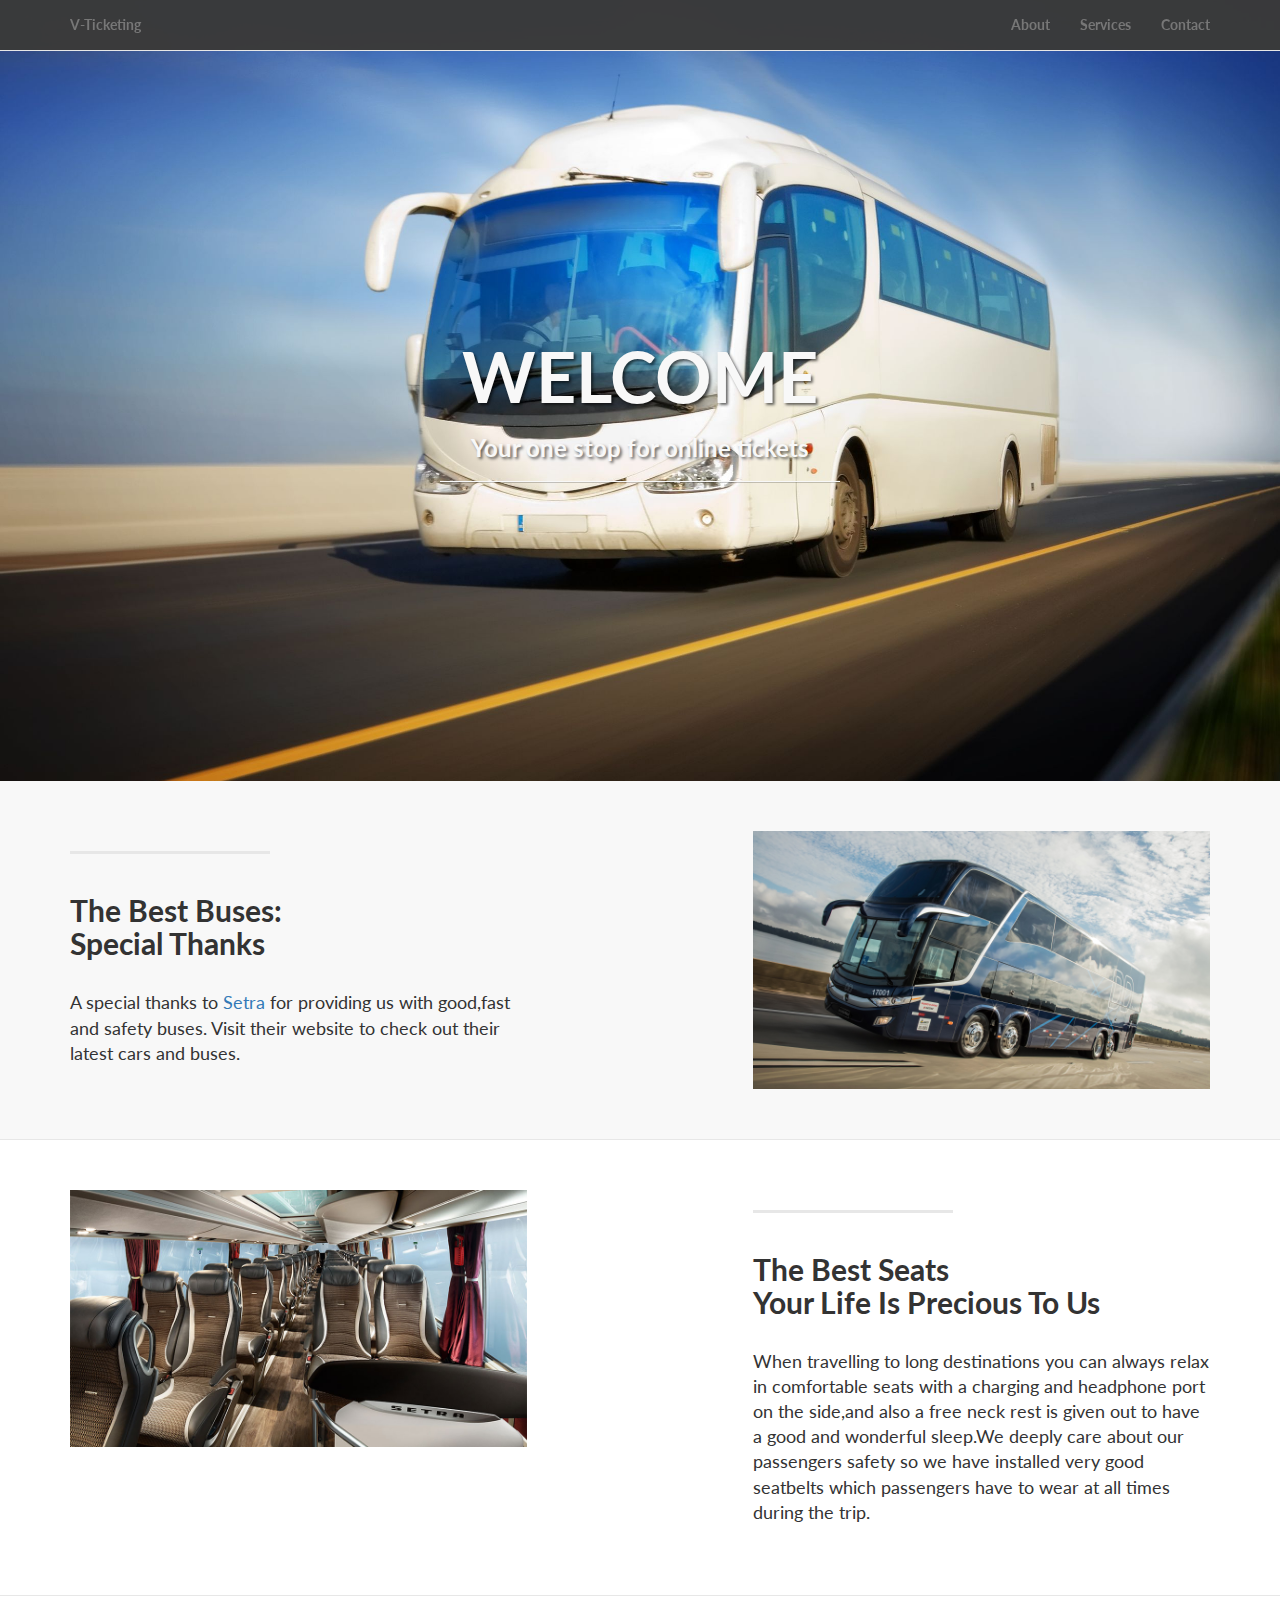
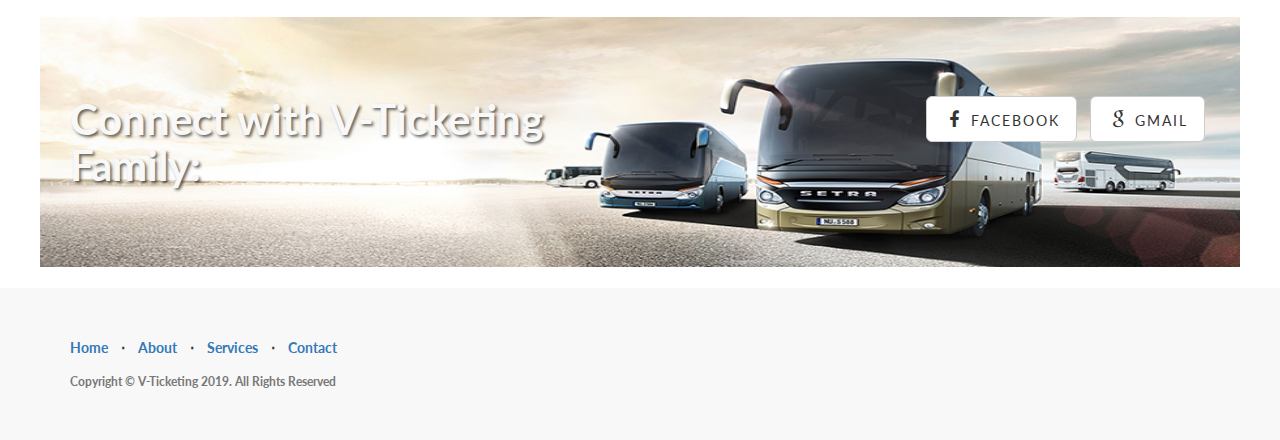
<file: minipro 2/index.html>
<!DOCTYPE html>
<html lang="en">

<head>

    <meta charset="utf-8">
    <meta http-equiv="X-UA-Compatible" content="IE=edge">
    <meta name="viewport" content="width=device-width, initial-scale=1">
    <meta name="description" content="">
    <meta name="author" content="">

    <title>V-Ticketing</title>
    <link rel="icon" href="Chevron Down_48px.png">
    <!-- Bootstrap Core CSS -->
    <link href="css/bootstrap.min.css" rel="stylesheet">
    <link rel="icon" href=

    <!-- Custom CSS -->
    <link href="css/landing-page.css" rel="stylesheet">

    <!-- Custom Fonts -->
    <link href="font-awesome/css/font-awesome.min.css" rel="stylesheet" type="text/css">
    <link href="https://fonts.googleapis.com/css?family=Lato:300,400,700,300italic,400italic,700italic" rel="stylesheet" type="text/css">

    <!-- HTML5 Shim and Respond.js IE8 support of HTML5 elements and media queries -->
    <!-- WARNING: Respond.js doesn't work if you view the page via file:// -->
    <!--[if lt IE 9]>
        <script src="https://oss.maxcdn.com/libs/html5shiv/3.7.0/html5shiv.js"></script>
        <script src="https://oss.maxcdn.com/libs/respond.js/1.4.2/respond.min.js"></script>
    <![endif]-->

</head>
<style>
    body{
        cursor:default;
    }
</style>
<body>

    <!-- Navigation -->
    <nav class="navbar navbar-default navbar-fixed-top topnav" style="background:rgba(58, 58, 58, 0.986)" role="navigation">
        <div class="container topnav">
            <!-- Brand and toggle get grouped for better mobile display -->
            <div class="navbar-header">
                <button type="button" class="navbar-toggle" data-toggle="collapse" data-target="#bs-example-navbar-collapse-1">
                    <span class="sr-only">Toggle navigation</span>
                    <span class="icon-bar"></span>
                    <span class="icon-bar"></span>
                    <span class="icon-bar"></span>
                </button>
                <a class="navbar-brand topnav" href="#">V-Ticketing</a>
            </div>
            <!-- Collect the nav links, forms, and other content for toggling -->
            <div class="collapse navbar-collapse" id="bs-example-navbar-collapse-1">
                <ul class="nav navbar-nav navbar-right">
                    <li>
                        <a href="about.html" target="">About</a>
                    </li>
                    <li>
                        <a href="services.html" target="">Services</a>
                    </li>
                    <li>
                        <a href="mailto:sblignam@gmail.com" target="">Contact</a>
                    </li>
                </ul>
            </div>
            <!-- /.navbar-collapse -->
        </div>
        <!-- /.container -->
    </nav>


    <!-- Header -->
    

    <a name="about"></a>
    <div class="intro-header">
        <div class="container">

            <div class="row">
                <div class="col-lg-12">
                    <div class="intro-message">
                            <br/>
                            <br/>
                            <br/>
                        <h1>WELCOME</h1>
                        <h3>Your one stop for online tickets</h3>
                        <hr class="intro-divider">
                    </div>
                </div>
            </div>

        </div>
        <!-- /.container -->

    </div>
    <!-- /.intro-header -->

    <!-- Page Content -->

	<a  name="services"></a>
    <div class="content-section-a">

        <div class="container">
            <div class="row">
                <div class="col-lg-5 col-sm-6">
                    <hr class="section-heading-spacer">
                    <div class="clearfix"></div>
                    <h2 class="section-heading">The Best Buses:<br>Special Thanks</h2>
                    <p class="lead">A special thanks to <a target="_blank" href="https://www.setra.de/en/home.html/">Setra</a> for providing us with good,fast and safety buses. Visit their website to check out their latest cars and buses.</p>
                </div>
                <div class="col-lg-5 col-lg-offset-2 col-sm-6">
                    <img class="img-responsive" src="img/Mercedes-Benz_Bus_Motion_526871_1920x1080.jpg" alt="">
                </div>
            </div>

        </div>
        <!-- /.container -->

    </div>
    <!-- /.content-section-a -->

    <div class="content-section-b">

        <div class="container">

            <div class="row">
                <div class="col-sm-5 col-sm-offset-1 col-sm-push-6  col-sm-6">
                    <hr class="section-heading-spacer">
                    <div class="clearfix"></div>
                    <h2 class="section-heading">The Best Seats<br>Your Life Is Precious To Us</h2>
                    <p class="lead">When travelling to long destinations you can always relax in comfortable seats with a charging and headphone port on the side,and also a free neck rest is given out to have a good and wonderful sleep.We deeply care about our passengers safety so we have installed very good seatbelts which passengers have to wear at all times during the trip.</p>
                </div>
                <div class="col-lg-5 col-sm-pull-6  col-sm-6">
                    <img class="img-responsive" src="img/2017_TC_DT_Ausstattung_03.jpg" alt="">
                </div>
            </div>

        </div>
        <!-- /.container -->

    </div>
    <!-- /.content-section-b -->

    
        <!-- /.container -->

    </div>
    <!-- /.content-section-a -->

	<a  name="contact"></a>
    <div class="banner">

        <div class="container">

            <div class="row">
                <div class="col-lg-6">
                    <h2>Connect with V-Ticketing Family:</h2>
                </div>
                <div class="col-lg-6">
                    <ul class="list-inline banner-social-buttons">
                        <li>
                            <a href="https://Facebook.com/VIP BUS GHANA"  target="content" class="btn btn-default btn-lg"><i class="fa fa-facebook fa-fw"></i> <span class="network-name">Facebook</span></a>
                        </li>
                        <li>
                            <a href="mailto:sblignam@gmail.com" class="btn btn-default btn-lg"><i class="fa fa-google fa-fw"></i> <span class="network-name">Gmail</span></a>
                        </li>
                        
                    </ul>
                </div>
            </div>

        </div>
        <!-- /.container -->

    </div>
    <!-- /.banner -->

    <!-- Footer -->
    <footer>
        <div class="container">
            <div class="row">
                <div class="col-lg-12">
                    <ul class="list-inline">
                        <li>
                            <a href="index.html">Home</a>
                        </li>
                        <li class="footer-menu-divider">&sdot;</li>
                        <li>
                            <a href="about.html">About</a>
                        </li>
                        <li class="footer-menu-divider">&sdot;</li>
                        <li>
                            <a href="services.html">Services</a>
                        </li>
                        <li class="footer-menu-divider">&sdot;</li>
                        <li>
                                <a href="mailto:sblignam@gmail.com" target="">Contact</a>
                        </li>
                    </ul>
                    <p class="copyright text-muted small">Copyright &copy; V-Ticketing 2019. All Rights Reserved</p>
                </div>
            </div>
        </div>
    </footer>

    <!-- jQuery -->
    <script src="js/jquery.js"></script>

    <!-- Bootstrap Core JavaScript -->
    <script src="js/bootstrap.min.js"></script>

</body>

</html>
</file>
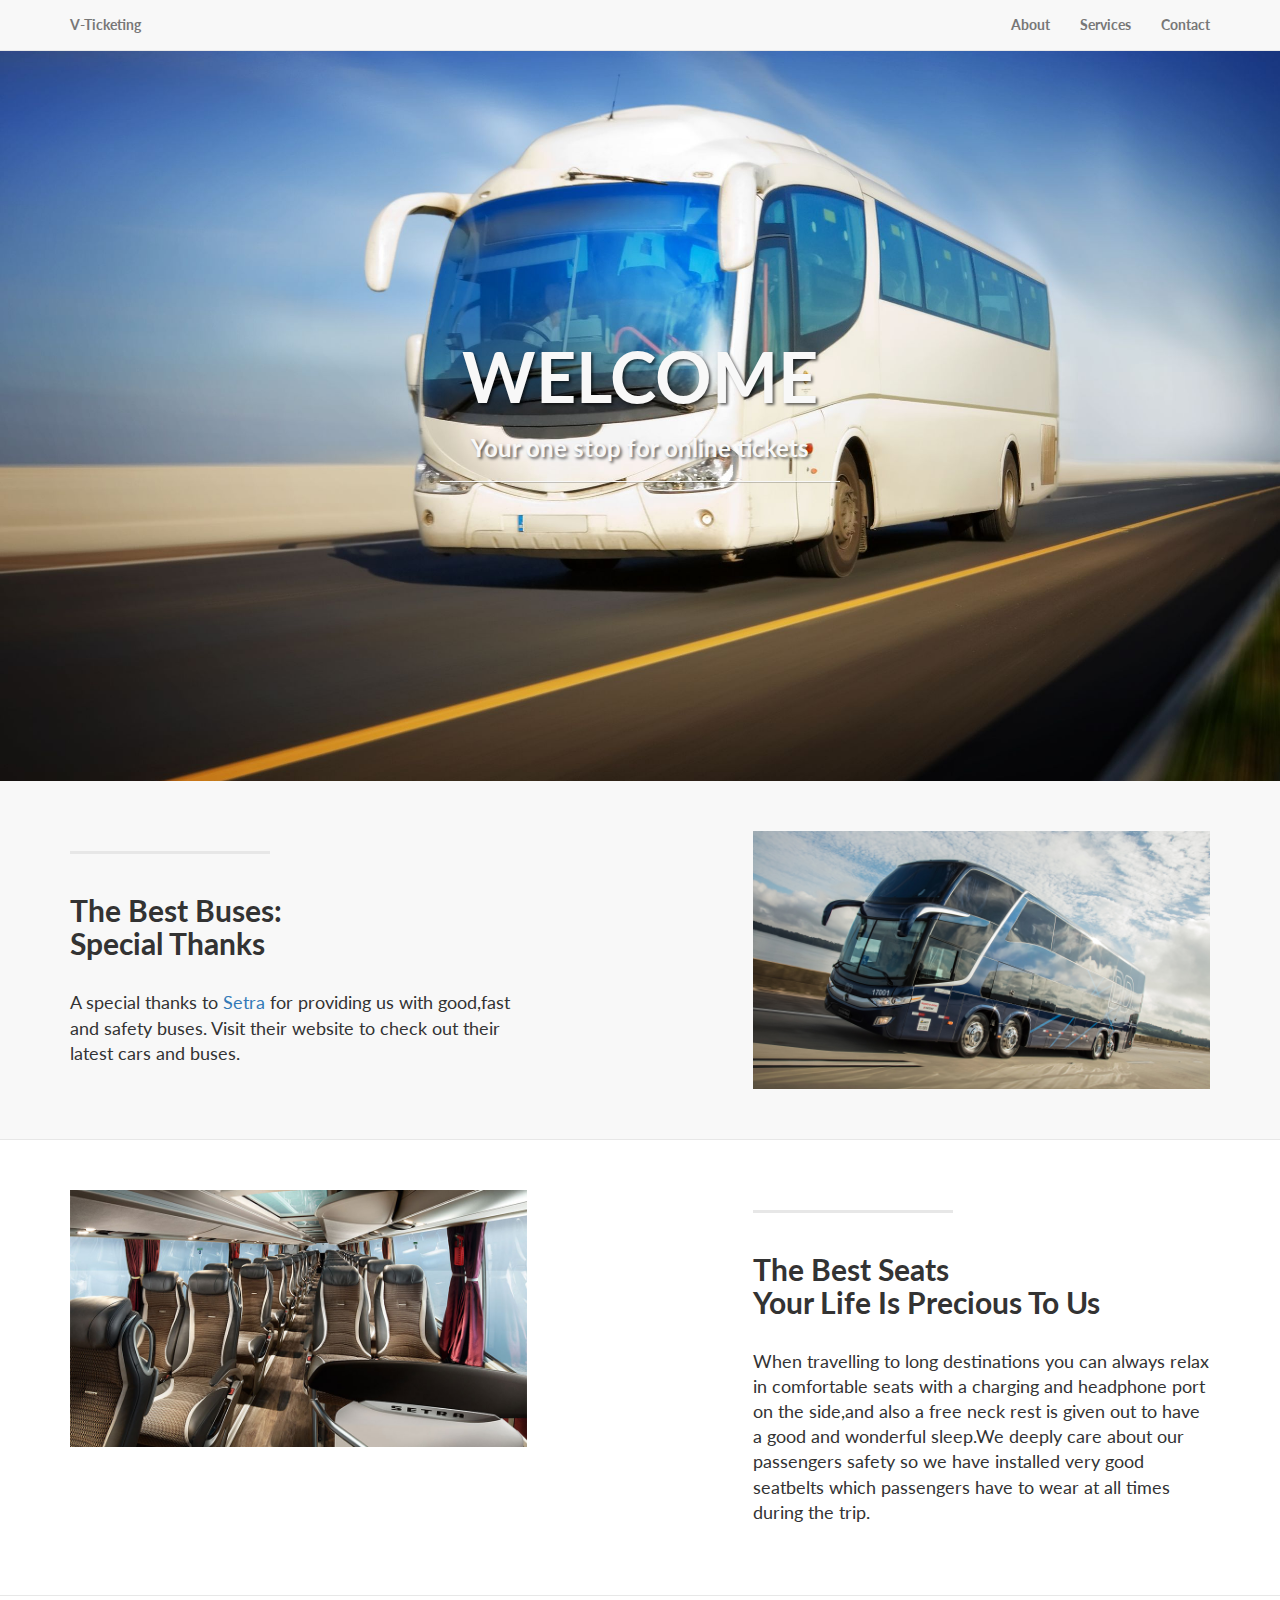
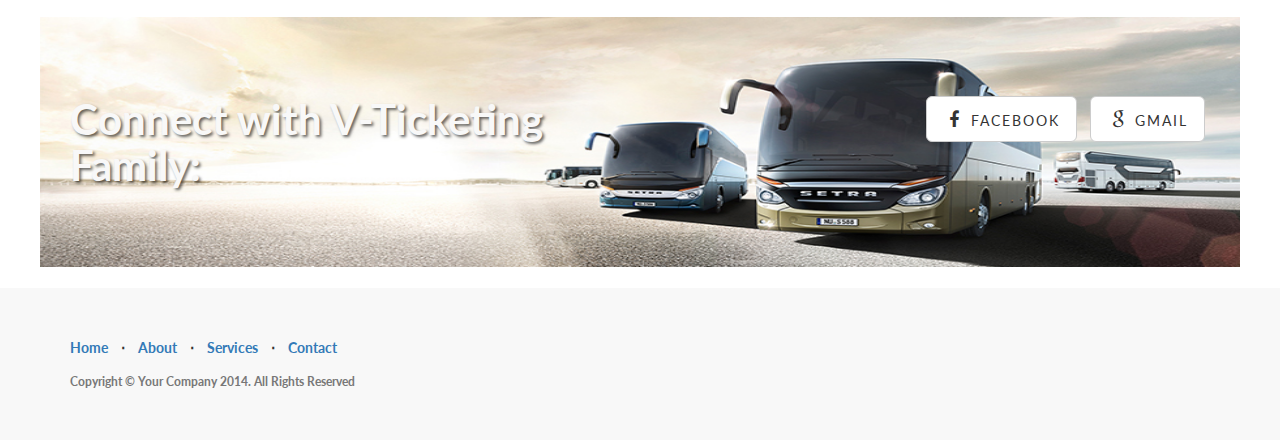
<file: minipro/index.html>
<!DOCTYPE html>
<html lang="en">

<head>

    <meta charset="utf-8">
    <meta http-equiv="X-UA-Compatible" content="IE=edge">
    <meta name="viewport" content="width=device-width, initial-scale=1">
    <meta name="description" content="">
    <meta name="author" content="">

    <title>V-Ticketing</title>
    <link rel="icon"  href="img/">
    <!-- Bootstrap Core CSS -->
    <link href="css/bootstrap.min.css" rel="stylesheet">
    <link rel="icon" href=

    <!-- Custom CSS -->
    <link href="css/landing-page.css" rel="stylesheet">

    <!-- Custom Fonts -->
    <link href="font-awesome/css/font-awesome.min.css" rel="stylesheet" type="text/css">
    <link href="https://fonts.googleapis.com/css?family=Lato:300,400,700,300italic,400italic,700italic" rel="stylesheet" type="text/css">

    <!-- HTML5 Shim and Respond.js IE8 support of HTML5 elements and media queries -->
    <!-- WARNING: Respond.js doesn't work if you view the page via file:// -->
    <!--[if lt IE 9]>
        <script src="https://oss.maxcdn.com/libs/html5shiv/3.7.0/html5shiv.js"></script>
        <script src="https://oss.maxcdn.com/libs/respond.js/1.4.2/respond.min.js"></script>
    <![endif]-->

</head>
<body>

    <!-- Navigation -->
    <nav class="navbar navbar-default navbar-fixed-top topnav" role="navigation">
        <div class="container topnav">
            <!-- Brand and toggle get grouped for better mobile display -->
            <div class="navbar-header">
                <button type="button" class="navbar-toggle" data-toggle="collapse" data-target="#bs-example-navbar-collapse-1">
                    <span class="sr-only">Toggle navigation</span>
                    <span class="icon-bar"></span>
                    <span class="icon-bar"></span>
                    <span class="icon-bar"></span>
                </button>
                <a class="navbar-brand topnav" href="index.html">V-Ticketing</a>
            </div>
            <!-- Collect the nav links, forms, and other content for toggling -->
            <div class="collapse navbar-collapse" id="bs-example-navbar-collapse-1">
                <ul class="nav navbar-nav navbar-right">
                    <li>
                        <a href="about.html" target="">About</a>
                    </li>
                    <li>
                        <a href="services.html" target="">Services</a>
                    </li>
                    <li>
                        <a href="mailto:sblignam@gmail.com" target="">Contact</a>
                    </li>
                </ul>
            </div>
            <!-- /.navbar-collapse -->
        </div>
        <!-- /.container -->
    </nav>


    <!-- Header -->
    

    <a name="about"></a>
    <div class="intro-header">
        <div class="container">

            <div class="row">
                <div class="col-lg-12">
                    <div class="intro-message">
                            <br/>
                            <br/>
                            <br/>
                        <h1>WELCOME</h1>
                        <h3>Your one stop for online tickets</h3>
                        <hr class="intro-divider">
                    </div>
                </div>
            </div>

        </div>
        <!-- /.container -->

    </div>
    <!-- /.intro-header -->

    <!-- Page Content -->

	<a  name="services"></a>
    <div class="content-section-a">

        <div class="container">
            <div class="row">
                <div class="col-lg-5 col-sm-6">
                    <hr class="section-heading-spacer">
                    <div class="clearfix"></div>
                    <h2 class="section-heading">The Best Buses:<br>Special Thanks</h2>
                    <p class="lead">A special thanks to <a target="_blank" href="https://www.setra.de/en/home.html/">Setra</a> for providing us with good,fast and safety buses. Visit their website to check out their latest cars and buses.</p>
                </div>
                <div class="col-lg-5 col-lg-offset-2 col-sm-6">
                    <img class="img-responsive" src="img/Mercedes-Benz_Bus_Motion_526871_1920x1080.jpg" alt="">
                </div>
            </div>

        </div>
        <!-- /.container -->

    </div>
    <!-- /.content-section-a -->

    <div class="content-section-b">

        <div class="container">

            <div class="row">
                <div class="col-sm-5 col-sm-offset-1 col-sm-push-6  col-sm-6">
                    <hr class="section-heading-spacer">
                    <div class="clearfix"></div>
                    <h2 class="section-heading">The Best Seats<br>Your Life Is Precious To Us</h2>
                    <p class="lead">When travelling to long destinations you can always relax in comfortable seats with a charging and headphone port on the side,and also a free neck rest is given out to have a good and wonderful sleep.We deeply care about our passengers safety so we have installed very good seatbelts which passengers have to wear at all times during the trip.</p>
                </div>
                <div class="col-lg-5 col-sm-pull-6  col-sm-6">
                    <img class="img-responsive" src="img/2017_TC_DT_Ausstattung_03.jpg" alt="">
                </div>
            </div>

        </div>
        <!-- /.container -->

    </div>
    <!-- /.content-section-b -->

    
        <!-- /.container -->

    </div>
    <!-- /.content-section-a -->

	<a  name="contact"></a>
    <div class="banner">

        <div class="container">

            <div class="row">
                <div class="col-lg-6">
                    <h2>Connect with V-Ticketing Family:</h2>
                </div>
                <div class="col-lg-6">
                    <ul class="list-inline banner-social-buttons">
                        <li>
                            <a href="https://Facebook.com/VIP BUS GHANA" class="btn btn-default btn-lg"><i class="fa fa-facebook fa-fw"></i> <span class="network-name">Facebook</span></a>
                        </li>
                        <li>
                            <a href="mailto:sblignam@gmail.com" class="btn btn-default btn-lg"><i class="fa fa-google fa-fw"></i> <span class="network-name">Gmail</span></a>
                        </li>
                        
                    </ul>
                </div>
            </div>

        </div>
        <!-- /.container -->

    </div>
    <!-- /.banner -->

    <!-- Footer -->
    <footer>
        <div class="container">
            <div class="row">
                <div class="col-lg-12">
                    <ul class="list-inline">
                        <li>
                            <a href="index.html"target="content">Home</a>
                        </li>
                        <li class="footer-menu-divider">&sdot;</li>
                        <li>
                            <a href="#about">About</a>
                        </li>
                        <li class="footer-menu-divider">&sdot;</li>
                        <li>
                            <a href="#services">Services</a>
                        </li>
                        <li class="footer-menu-divider">&sdot;</li>
                        <li>
                            <a href="#contact">Contact</a>
                        </li>
                    </ul>
                    <p class="copyright text-muted small">Copyright &copy; Your Company 2014. All Rights Reserved</p>
                </div>
            </div>
        </div>
    </footer>

    <!-- jQuery -->
    <script src="js/jquery.js"></script>

    <!-- Bootstrap Core JavaScript -->
    <script src="js/bootstrap.min.js"></script>

</body>

</html>
</file>
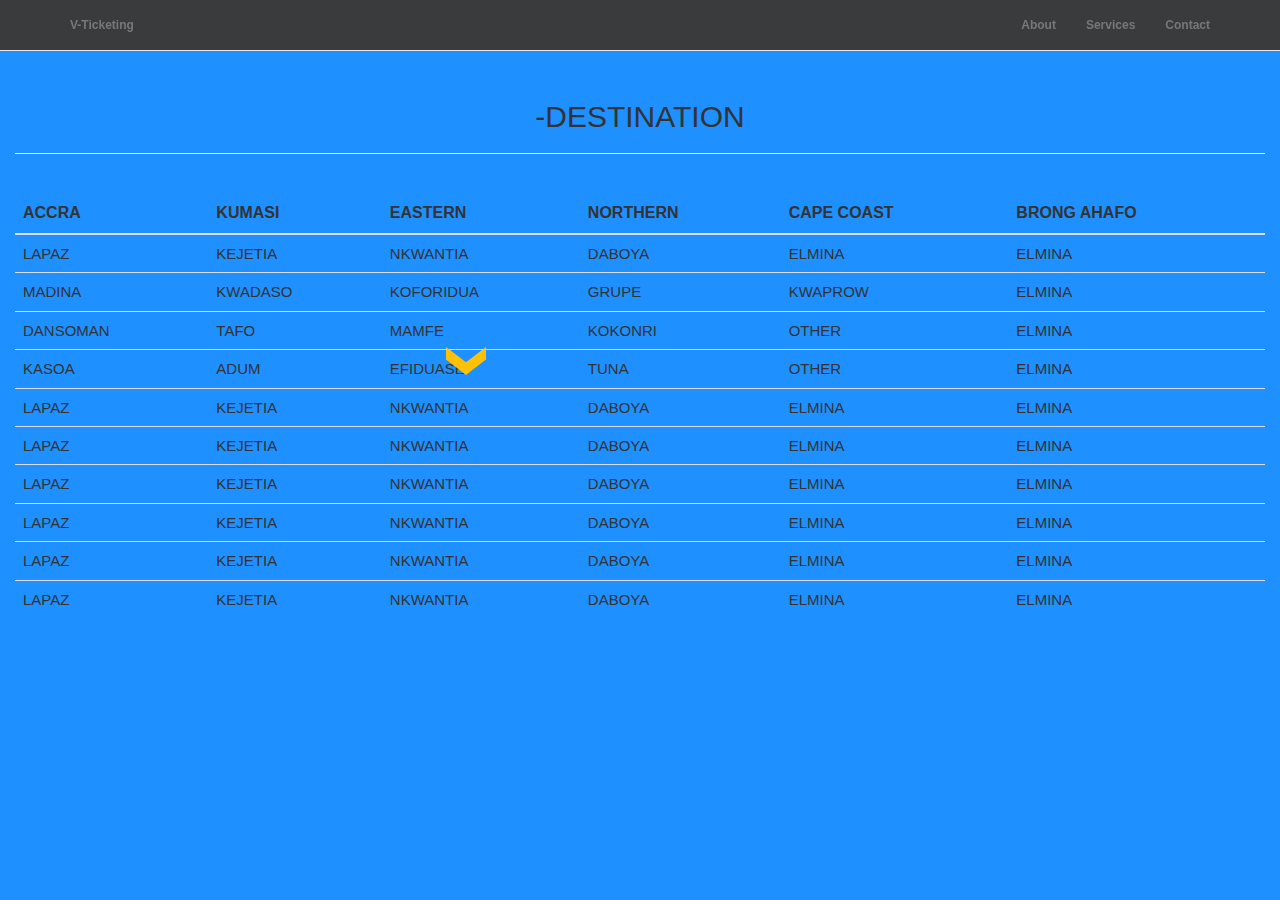
<file: minipro 2/buses.html>
<html>

<head>
<link rel="stylesheet" href="https://maxcdn.bootstrapcdn.com/bootstrap/3.3.4/css/bootstrap.min.css">
<link rel="stylesheet" type="text/css" media="screen" href="table.css" />
<title>VTicketing|Bus</title>
<link rel="icon" href="Chevron Down_48px.png">
</head>
<style>
        a{
            text-decoration: none;
            text-transform: none;
            color: white;
        }
    </style>

<body>
        <nav class="navbar navbar-default navbar-fixed-top topnav" style="background:rgba(58, 58, 58, 0.986)" role="navigation">
                <div class="container topnav">
                    <!-- Brand and toggle get grouped for better mobile display -->
                    <div class="navbar-header">
                        <button type="button" class="navbar-toggle" data-toggle="collapse" data-target="#bs-example-navbar-collapse-1">
                            <span class="sr-only">Toggle navigation</span>
                            <span class="icon-bar"></span>
                            <span class="icon-bar"></span>
                            <span class="icon-bar"></span>
                        </button>
                        <a class="navbar-brand topnav" href="index.html">V-Ticketing</a>
                    </div>
                    <!-- Collect the nav links, forms, and other content for toggling -->
                    <div class="collapse navbar-collapse" id="bs-example-navbar-collapse-1">
                        <ul class="nav navbar-nav navbar-right">
                            <li>
                                <a href="about.html" target="">About</a>
                            </li>
                            <li>
                                <a href="services.html" target="">Services</a>
                            </li>
                            <li>
                                <a href="mailto:sblignam@gmail.com" target="">Contact</a>
                            </li>
                        </ul>
                    </div>
                    <!-- /.navbar-collapse -->
                </div>
                <!-- /.container -->
            </nav>
    <div class="container-fluid">
    <br>
    <br>
    <br>
    <br>
    <img class="img" src="Chevron Down_48px.png" alt="Vtict">
    <h2 style="text-align:center">-Destination</h2><hr>
    <br>
    
    <table class="table" style="border:none">
        <thead>
            <tr>
                <th>Accra</th>
                <th>Kumasi</th>
                <th>Eastern</th>
                <th>Northern</th>
                <th>Cape Coast</th>
                <th>Brong Ahafo</th>
            </tr>
        </thead>
        <tbody style="border:none">
            <tr>
                <td>Lapaz</td>
                <td>Kejetia</td>
                <td>Nkwantia</td>
                <td>Daboya</td>
                <td>Elmina</td>
                <td>Elmina</td>
            </tr>
            <tr>
                    <td>Madina</td>
                    <td>Kwadaso</td>
                    <td>Koforidua</td>
                    <td>Grupe</td>
                    <td>Kwaprow</td>
                    <td>Elmina</td>
                </tr>
            <tr>
                    <td>Dansoman</td>
                    <td>tafo</td>
                    <td>Mamfe</td>
                    <td>Kokonri</td>
                    <td>Other</td>
                    <td>Elmina</td>
                    
            </tr>
            <tr>
                <td>Kasoa</td>
                <td>Adum</td>
                <td>Efiduase</td>
                <td>Tuna</td>
                <td>Other</td>
                <td>Elmina</td>
            </tr>    

            <tr>
                <td>Lapaz</td>
                <td>Kejetia</td>
                <td>Nkwantia</td>
                <td>Daboya</td>
                <td>Elmina</td>
                <td>Elmina</td>
            </tr>
            <tr>
                <td>Lapaz</td>
                <td>Kejetia</td>
                <td>Nkwantia</td>
                <td>Daboya</td>
                <td>Elmina</td>
                <td>Elmina</td>
            </tr>
            <tr>
                <td>Lapaz</td>
                <td>Kejetia</td>
                <td>Nkwantia</td>
                <td>Daboya</td>
                <td>Elmina</td>
                <td>Elmina</td>
            </tr>
            <tr>
                <td>Lapaz</td>
                <td>Kejetia</td>
                <td>Nkwantia</td>
                <td>Daboya</td>
                <td>Elmina</td>
                <td>Elmina</td>
            </tr>
            <tr>
                <td>Lapaz</td>
                <td>Kejetia</td>
                <td>Nkwantia</td>
                <td>Daboya</td>
                <td>Elmina</td>
                <td>Elmina</td>
            </tr>            
            <tr>
                <td>Lapaz</td>
                <td>Kejetia</td>
                <td>Nkwantia</td>
                <td>Daboya</td>
                <td>Elmina</td>
                <td>Elmina</td>
            </tr>
            
        </tbody>
    </table>

</div>
    <!-- jQuery (necessary for Bootstrap's JavaScript plugins) -->
    <script src="https://ajax.googleapis.com/ajax/libs/jquery/1.11.1/jquery.min.js"></script>
    <!-- Include all compiled plugins (below), or include individual files as needed -->
    <script src="https://maxcdn.bootstrapcdn.com/bootstrap/3.3.4/js/bootstrap.min.js"></script>
</body>
</file>
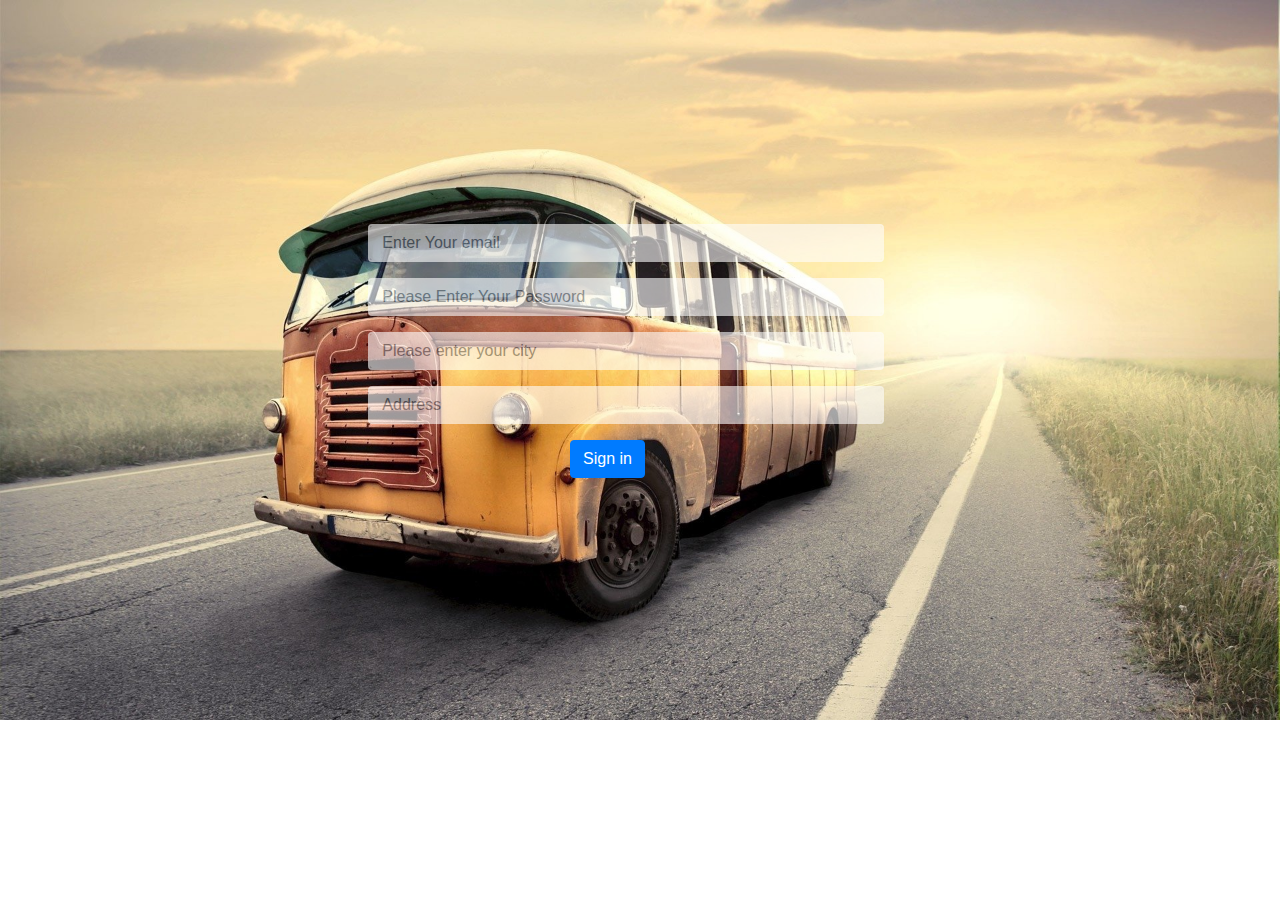
<file: minipro 2/login.html>
<!doctype html>
<html lang="en">
  <head>
    <!-- Required meta tags -->
    <meta charset="utf-8">
    <meta name="viewport" content="width=device-width, initial-scale=1, shrink-to-fit=no">
    <link rel="icon" href="Chevron Down_48px.png">
    <!-- Bootstrap CSS -->
    <link rel="stylesheet" href="https://stackpath.bootstrapcdn.com/bootstrap/4.3.1/css/bootstrap.min.css" integrity="sha384-ggOyR0iXCbMQv3Xipma34MD+dH/1fQ784/j6cY/iJTQUOhcWr7x9JvoRxT2MZw1T" crossorigin="anonymous">
    <link rel="stylesheet" type="text/css" href="main.css">
    <title>Login</title>
  </head>
  
  <body>
        <br>
        <form>
                <div class="form-group row">
                  <label for="inputEmail3" class="col-sm-2 col-form-label"></label>
                  <div class="col-sm-5">
                    <input type="email" class="form-control" id="inputEmail3" placeholder="Enter Your email" required>
                  </div>
                </div>
                <div class="form-group row">
                  <label for="inputPassword3" class="col-sm-2 col-form-label"></label>
                  <div class="col-sm-5">
                    <input type="password" class="form-control" id="inputPassword3" placeholder="Please Enter Your Password" required>
                  </div>
                </div>
                <div class="form-group row">
                        <label for="inputEmail3" class="col-sm-2 col-form-label"></label>
                        <div class="col-sm-5">
                          <input type="email" class="form-control" id="inputEmail3" placeholder="Please enter your city">
                        </div>
                      </div>
                      <div class="form-group row">
                        <label for="inputPassword3" class="col-sm-2 col-form-label"></label>
                        <div class="col-sm-5">
                          <input type="password" class="form-control" id="inputPassword3" placeholder="Address">
                        </div>
                      </div>
                      <div class="form-group row">
                            <div class="col-sm-10">
                              <button type="submit" class="btn btn-primary button" >Sign in</button>
                            </div>
                          </div>
              </form>
   
  </body>
  
   <!-- Optional JavaScript -->
    <!-- jQuery first, then Popper.js, then Bootstrap JS -->
    <script src="https://code.jquery.com/jquery-3.3.1.slim.min.js" integrity="sha384-q8i/X+965DzO0rT7abK41JStQIAqVgRVzpbzo5smXKp4YfRvH+8abtTE1Pi6jizo" crossorigin="anonymous"></script>
    <script src="https://cdnjs.cloudflare.com/ajax/libs/popper.js/1.14.7/umd/popper.min.js" integrity="sha384-UO2eT0CpHqdSJQ6hJty5KVphtPhzWj9WO1clHTMGa3JDZwrnQq4sF86dIHNDz0W1" crossorigin="anonymous"></script>
    <script src="https://stackpath.bootstrapcdn.com/bootstrap/4.3.1/js/bootstrap.min.js" integrity="sha384-JjSmVgyd0p3pXB1rRibZUAYoIIy6OrQ6VrjIEaFf/nJGzIxFDsf4x0xIM+B07jRM" crossorigin="anonymous"></script>
</html>
</file>
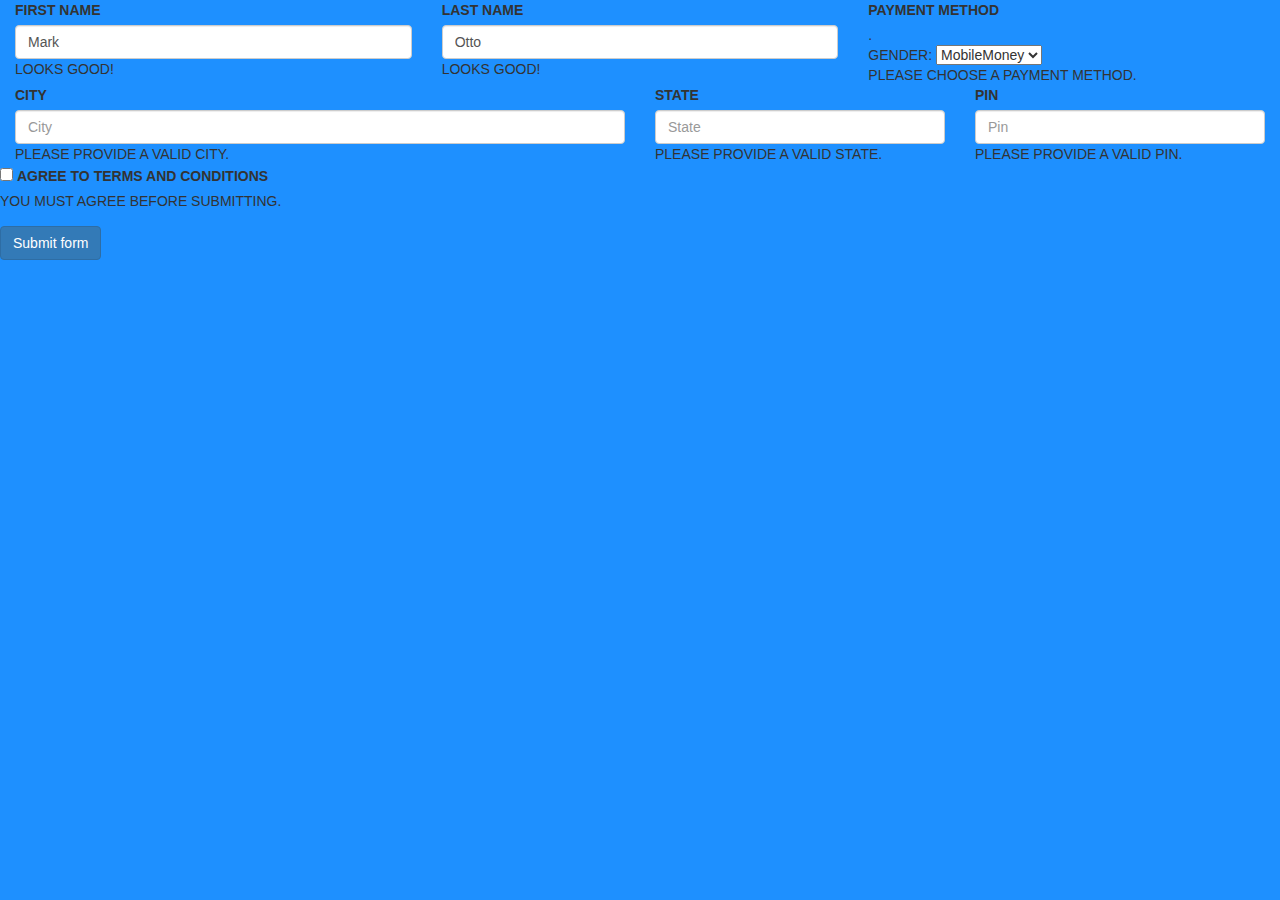
<file: minipro 2/payment.html>
<html>

<head>
<link rel="stylesheet" href="https://maxcdn.bootstrapcdn.com/bootstrap/3.3.4/css/bootstrap.min.css">
<link rel="stylesheet" type="text/css" media="screen" href="table.css" />
<title>VTicketing|Bus</title>
<link rel="icon" href="Chevron Down_48px.png">
</head>
<body>
        <form>
                <div class="form-row">
                  <div class="col-md-4 mb-3">
                    <label for="validationServer01">First name</label>
                    <input type="text" class="form-control is-valid" id="validationServer01" placeholder="First name" value="Mark" required>
                    <div class="valid-feedback">
                      Looks good!
                    </div>
                  </div>
                  <div class="col-md-4 mb-3">
                    <label for="validationServer02">Last name</label>
                    <input type="text" class="form-control is-valid" id="validationServer02" placeholder="Last name" value="Otto" required>
                    <div class="valid-feedback">
                      Looks good!
                    </div>
                  </div>
                  <div class="col-md-4 mb-3">
                    <label for="validationServerUsername">Payment Method</label>
                    <div class="input-group">
                      <div class="input-group-prepend">
                        <span class="input-group-text" id="inputGroupPrepend3">.</span>
                      </div>
                      <div class="payment">
                      Gender:
                    <select required>
                        <option value="Male">MobileMoney</option>
                        <option value="Female">BankAccount</option>
                    </select>
           <br>
                        Please choose a payment method.
                      </div>
                    </div>
                  </div>
                </div>
                <div class="form-row">
                  <div class="col-md-6 mb-3">
                    <label for="validationServer03">City</label>
                    <input type="text" class="form-control is-invalid" id="validationServer03" placeholder="City" required>
                    <div class="invalid-feedback">
                      Please provide a valid city.
                    </div>
                  </div>
                  <div class="col-md-3 mb-3">
                    <label for="validationServer04">State</label>
                    <input type="text" class="form-control is-invalid" id="validationServer04" placeholder="State" required>
                    <div class="invalid-feedback">
                      Please provide a valid state.
                    </div>
                  </div>
                  <div class="col-md-3 mb-3">
                    <label for="validationServer05">PIN</label>
                    <input type="text" class="form-control is-invalid" id="validationServer05" placeholder="Pin" required>
                    <div class="invalid-feedback">
                      Please provide a valid pin.
                    </div>
                  </div>
                </div>
                <div class="form-group">
                  <div class="form-check">
                    <input class="form-check-input is-invalid" type="checkbox" value="" id="invalidCheck3" required>
                    <label class="form-check-label" for="invalidCheck3">
                      Agree to terms and conditions
                    </label>
                    <div class="invalid-feedback">
                      You must agree before submitting.
                    </div>
                  </div>
                </div>
                <button class="btn btn-primary" type="submit">Submit form</button>
              </form>
   <!-- jQuery (necessary for Bootstrap's JavaScript plugins) -->
   <script src="https://ajax.googleapis.com/ajax/libs/jquery/1.11.1/jquery.min.js"></script>
   <!-- Include all compiled plugins (below), or include individual files as needed -->
   <script src="https://maxcdn.bootstrapcdn.com/bootstrap/3.3.4/js/bootstrap.min.js"></script>
</body>
</file>
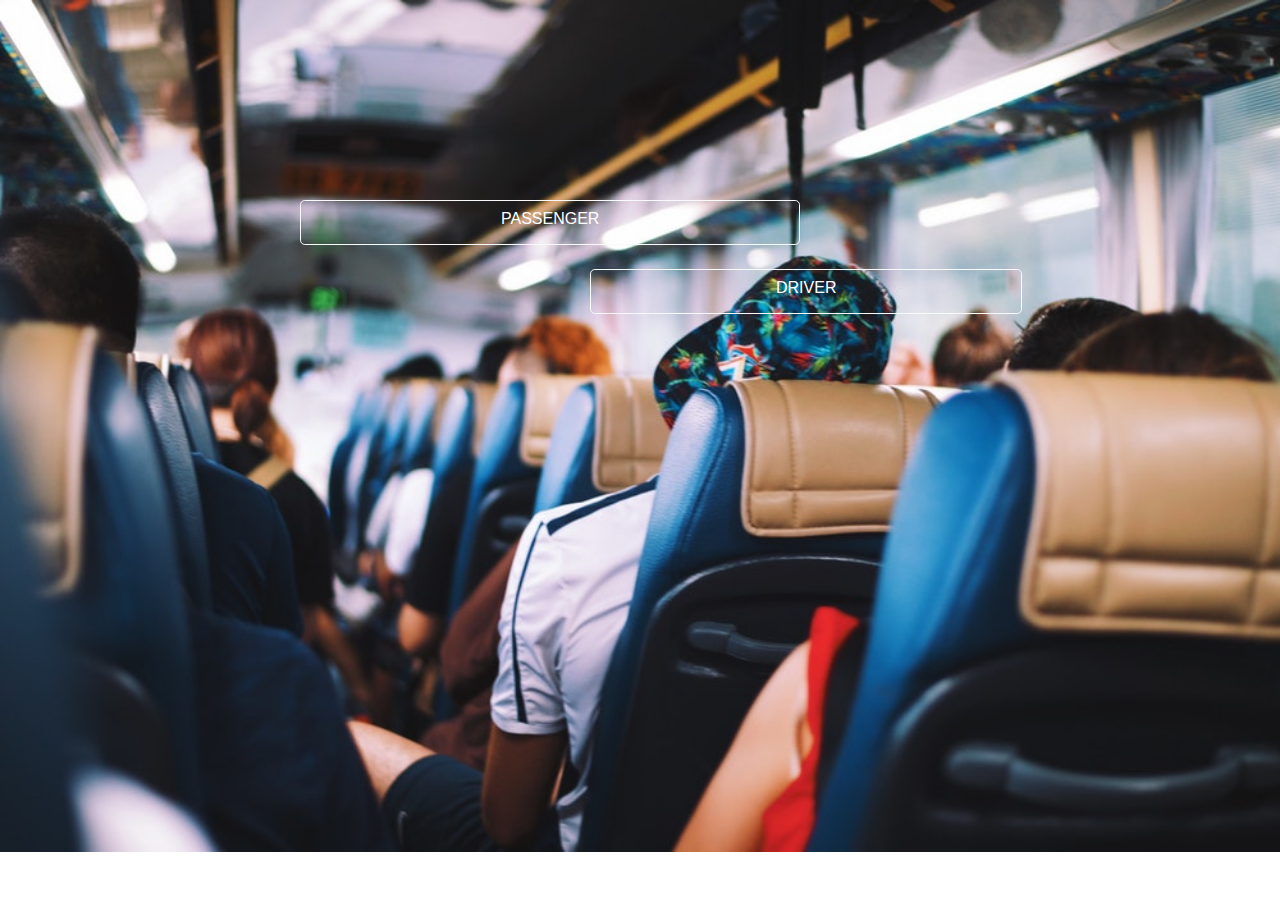
<file: minipro/avail.html>
<!doctype html>
<html lang="en">
  <head>
    <!-- Required meta tags -->
    <meta charset="utf-8">
    <meta name="viewport" content="width=device-width, initial-scale=1, shrink-to-fit=no">

    <!-- Bootstrap CSS -->
    <link rel="stylesheet" href="https://stackpath.bootstrapcdn.com/bootstrap/4.3.1/css/bootstrap.min.css" integrity="sha384-ggOyR0iXCbMQv3Xipma34MD+dH/1fQ784/j6cY/iJTQUOhcWr7x9JvoRxT2MZw1T" crossorigin="anonymous">
    <link rel="stylesheet" type="text/css" href="book.css">
    <title>buses available</title>
  </head>
  <style>
      a{
          text-decoration: none;
          text-transform: none;
          color: white;
      }
  </style>

  <body class="avail">
        
      <button type="button" class="btn btn-outline-light btn-lg passenger"><a class="anchor" href="passenger.html"><h6>PASSENGER</h6></a></button><br><br>
      <button type="button" class="btn btn-outline-light btn-lg driver"><a class="anchor" href="driver.html"><h6>DRIVER</h6></a> </button><br><br></a>
      
      
      <!-- Optional JavaScript -->
      <!-- jQuery first, then Popper.js, then Bootstrap JS -->
      <script src="https://code.jquery.com/jquery-3.3.1.slim.min.js" integrity="sha384-q8i/X+965DzO0rT7abK41JStQIAqVgRVzpbzo5smXKp4YfRvH+8abtTE1Pi6jizo" crossorigin="anonymous"></script>
      <script src="https://cdnjs.cloudflare.com/ajax/libs/popper.js/1.14.7/umd/popper.min.js" integrity="sha384-UO2eT0CpHqdSJQ6hJty5KVphtPhzWj9WO1clHTMGa3JDZwrnQq4sF86dIHNDz0W1" crossorigin="anonymous"></script>
      <script src="https://stackpath.bootstrapcdn.com/bootstrap/4.3.1/js/bootstrap.min.js" integrity="sha384-JjSmVgyd0p3pXB1rRibZUAYoIIy6OrQ6VrjIEaFf/nJGzIxFDsf4x0xIM+B07jRM" crossorigin="anonymous"></script>
    </body>
  
  
 </html>
</file>
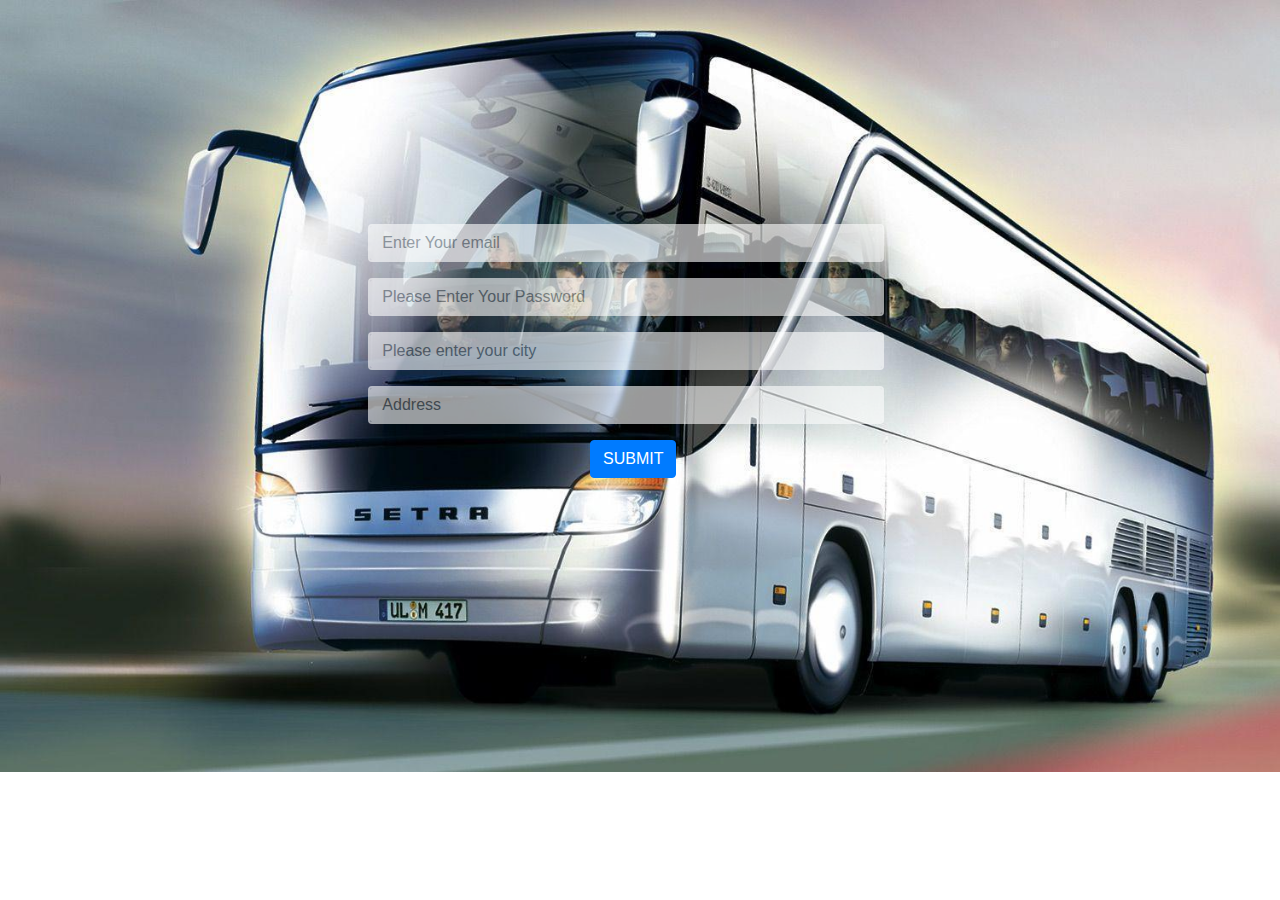
<file: minipro/booking.html>
<!doctype html>
<html lang="en">
  <head>
    <!-- Required meta tags -->
    <meta charset="utf-8">
    <meta name="viewport" content="width=device-width, initial-scale=1, shrink-to-fit=no">

    <!-- Bootstrap CSS -->
    <link rel="stylesheet" href="https://stackpath.bootstrapcdn.com/bootstrap/4.3.1/css/bootstrap.min.css" integrity="sha384-ggOyR0iXCbMQv3Xipma34MD+dH/1fQ784/j6cY/iJTQUOhcWr7x9JvoRxT2MZw1T" crossorigin="anonymous">
    <link rel="stylesheet" type="text/css" href="book.css">
    <title>booking</title>
  </head>
  
  <body>
        <br>
        <form>
                <div class="form-group row">
                  <label for="inputEmail3" class="col-sm-2 col-form-label"></label>
                  <div class="col-sm-5">
                    <input type="email" class="form-control" id="inputEmail3" placeholder="Enter Your email" required>
                  </div>
                </div>
                <div class="form-group row">
                  <label for="inputPassword3" class="col-sm-2 col-form-label"></label>
                  <div class="col-sm-5">
                    <input type="password" class="form-control" id="inputPassword3" placeholder="Please Enter Your Password" required>
                  </div>
                </div>
                <div class="form-group row">
                        <label for="inputEmail3" class="col-sm-2 col-form-label"></label>
                        <div class="col-sm-5">
                          <input type="email" class="form-control" id="inputEmail3" placeholder="Please enter your city">
                        </div>
                      </div>
                      <div class="form-group row">
                        <label for="inputPassword3" class="col-sm-2 col-form-label"></label>
                        <div class="col-sm-5">
                          <input type="address" class="form-control" id="inputPassword3" placeholder="Address">
                        </div>
                      </div>
                      <div class="form-group row">
                            <div class="col-sm-10">
                              <button type="submit" class="btn btn-primary button" >SUBMIT</button>
                            </div>
                          </div>
              </form>
   
  </body>
  
   <!-- Optional JavaScript -->
    <!-- jQuery first, then Popper.js, then Bootstrap JS -->
    <script src="https://code.jquery.com/jquery-3.3.1.slim.min.js" integrity="sha384-q8i/X+965DzO0rT7abK41JStQIAqVgRVzpbzo5smXKp4YfRvH+8abtTE1Pi6jizo" crossorigin="anonymous"></script>
    <script src="https://cdnjs.cloudflare.com/ajax/libs/popper.js/1.14.7/umd/popper.min.js" integrity="sha384-UO2eT0CpHqdSJQ6hJty5KVphtPhzWj9WO1clHTMGa3JDZwrnQq4sF86dIHNDz0W1" crossorigin="anonymous"></script>
    <script src="https://stackpath.bootstrapcdn.com/bootstrap/4.3.1/js/bootstrap.min.js" integrity="sha384-JjSmVgyd0p3pXB1rRibZUAYoIIy6OrQ6VrjIEaFf/nJGzIxFDsf4x0xIM+B07jRM" crossorigin="anonymous"></script>
</html>
</file>
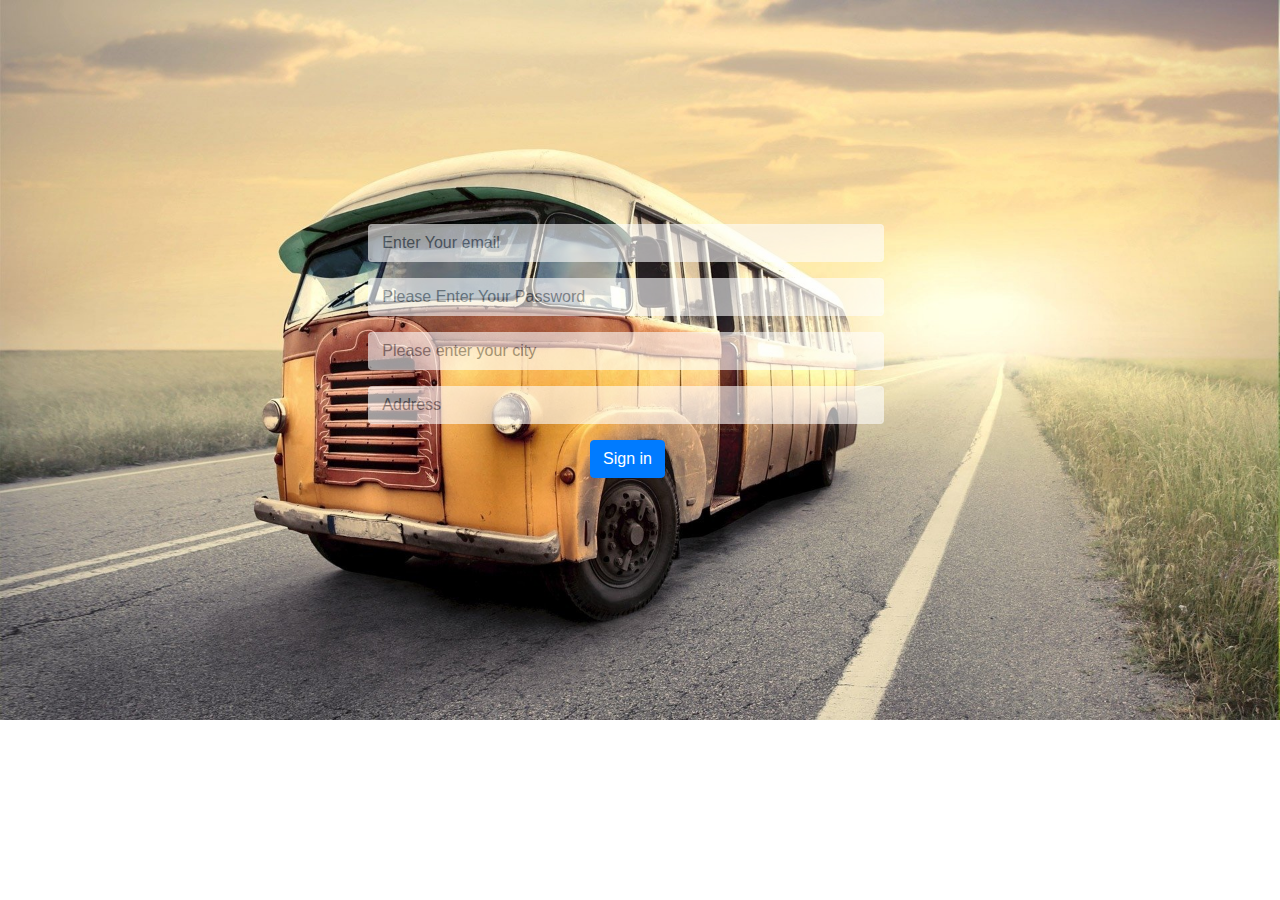
<file: minipro/login.html>
<!doctype html>
<html lang="en">
  <head>
    <!-- Required meta tags -->
    <meta charset="utf-8">
    <meta name="viewport" content="width=device-width, initial-scale=1, shrink-to-fit=no">

    <!-- Bootstrap CSS -->
    <link rel="stylesheet" href="https://stackpath.bootstrapcdn.com/bootstrap/4.3.1/css/bootstrap.min.css" integrity="sha384-ggOyR0iXCbMQv3Xipma34MD+dH/1fQ784/j6cY/iJTQUOhcWr7x9JvoRxT2MZw1T" crossorigin="anonymous">
    <link rel="stylesheet" type="text/css" href="main.css">
    <title>LOgin</title>
  </head>
  
  <body>
        <br>
        <form>
                <div class="form-group row">
                  <label for="inputEmail3" class="col-sm-2 col-form-label"></label>
                  <div class="col-sm-5">
                    <input type="email" class="form-control" id="inputEmail3" placeholder="Enter Your email" required>
                  </div>
                </div>
                <div class="form-group row">
                  <label for="inputPassword3" class="col-sm-2 col-form-label"></label>
                  <div class="col-sm-5">
                    <input type="password" class="form-control" id="inputPassword3" placeholder="Please Enter Your Password" required>
                  </div>
                </div>
                <div class="form-group row">
                        <label for="inputEmail3" class="col-sm-2 col-form-label"></label>
                        <div class="col-sm-5">
                          <input type="email" class="form-control" id="inputEmail3" placeholder="Please enter your city">
                        </div>
                      </div>
                      <div class="form-group row">
                        <label for="inputPassword3" class="col-sm-2 col-form-label"></label>
                        <div class="col-sm-5">
                          <input type="password" class="form-control" id="inputPassword3" placeholder="Address">
                        </div>
                      </div>
                      <div class="form-group row">
                            <div class="col-sm-10">
                              <button type="submit" class="btn btn-primary button" >Sign in</button>
                            </div>
                          </div>
              </form>
   
  </body>
  
   <!-- Optional JavaScript -->
    <!-- jQuery first, then Popper.js, then Bootstrap JS -->
    <script src="https://code.jquery.com/jquery-3.3.1.slim.min.js" integrity="sha384-q8i/X+965DzO0rT7abK41JStQIAqVgRVzpbzo5smXKp4YfRvH+8abtTE1Pi6jizo" crossorigin="anonymous"></script>
    <script src="https://cdnjs.cloudflare.com/ajax/libs/popper.js/1.14.7/umd/popper.min.js" integrity="sha384-UO2eT0CpHqdSJQ6hJty5KVphtPhzWj9WO1clHTMGa3JDZwrnQq4sF86dIHNDz0W1" crossorigin="anonymous"></script>
    <script src="https://stackpath.bootstrapcdn.com/bootstrap/4.3.1/js/bootstrap.min.js" integrity="sha384-JjSmVgyd0p3pXB1rRibZUAYoIIy6OrQ6VrjIEaFf/nJGzIxFDsf4x0xIM+B07jRM" crossorigin="anonymous"></script>
</html>
</file>
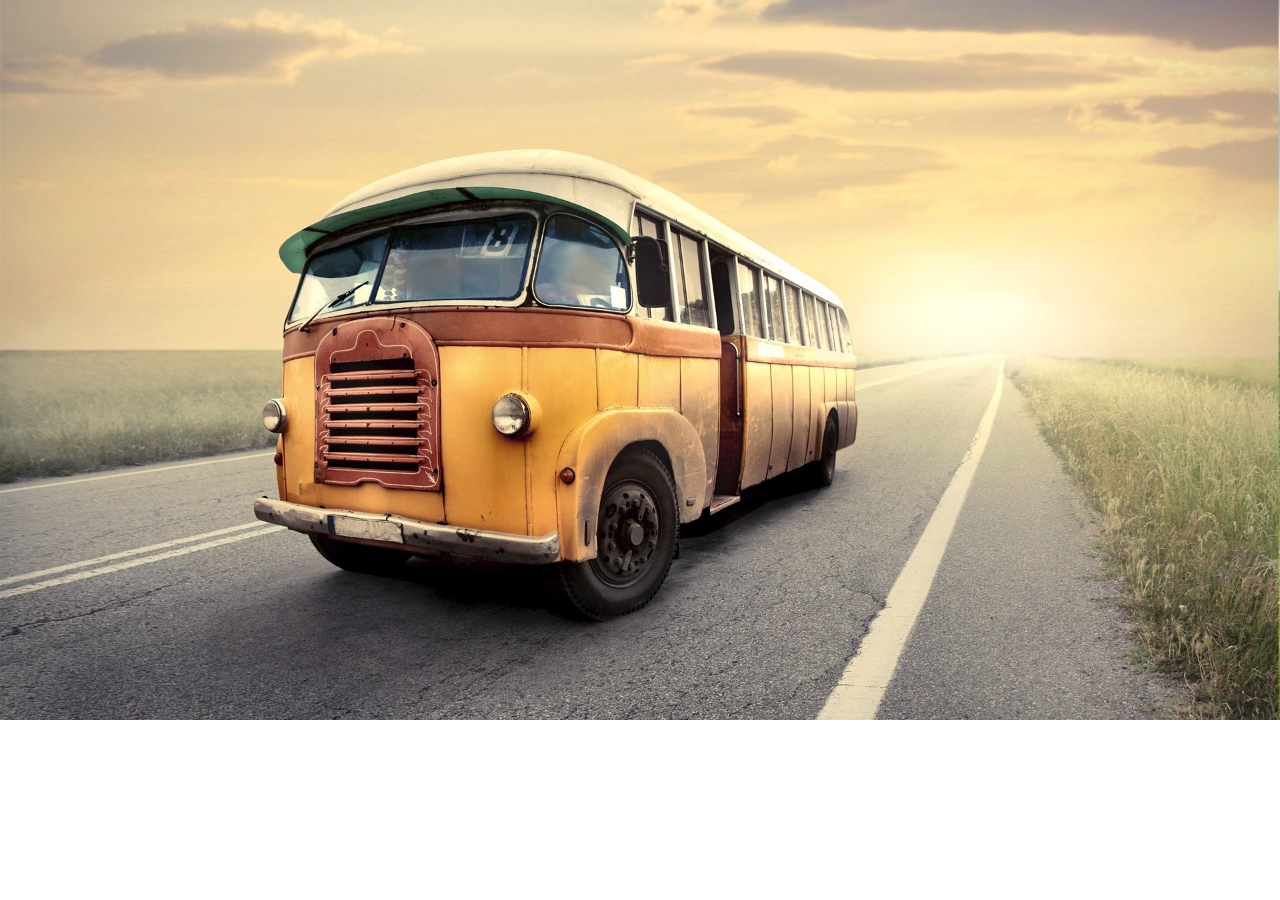
<file: minipro/passenger.html>
<!doctype html>
<html lang="en">
  <head>
    <!-- Required meta tags -->
    <meta charset="utf-8">
    <meta name="viewport" content="width=device-width, initial-scale=1, shrink-to-fit=no">

    <!-- Bootstrap CSS -->
    <link rel="stylesheet" href="https://stackpath.bootstrapcdn.com/bootstrap/4.3.1/css/bootstrap.min.css" integrity="sha384-ggOyR0iXCbMQv3Xipma34MD+dH/1fQ784/j6cY/iJTQUOhcWr7x9JvoRxT2MZw1T" crossorigin="anonymous">
    <link rel="stylesheet" type="text/css" href="main.css">
    <title>Services</title>
  </head>
  <body>
      

    

    </body>
  
    <!-- Optional JavaScript -->
     <!-- jQuery first, then Popper.js, then Bootstrap JS -->
     <script src="https://code.jquery.com/jquery-3.3.1.slim.min.js" integrity="sha384-q8i/X+965DzO0rT7abK41JStQIAqVgRVzpbzo5smXKp4YfRvH+8abtTE1Pi6jizo" crossorigin="anonymous"></script>
     <script src="https://cdnjs.cloudflare.com/ajax/libs/popper.js/1.14.7/umd/popper.min.js" integrity="sha384-UO2eT0CpHqdSJQ6hJty5KVphtPhzWj9WO1clHTMGa3JDZwrnQq4sF86dIHNDz0W1" crossorigin="anonymous"></script>
     <script src="https://stackpath.bootstrapcdn.com/bootstrap/4.3.1/js/bootstrap.min.js" integrity="sha384-JjSmVgyd0p3pXB1rRibZUAYoIIy6OrQ6VrjIEaFf/nJGzIxFDsf4x0xIM+B07jRM" crossorigin="anonymous"></script>
 </html>
</file>
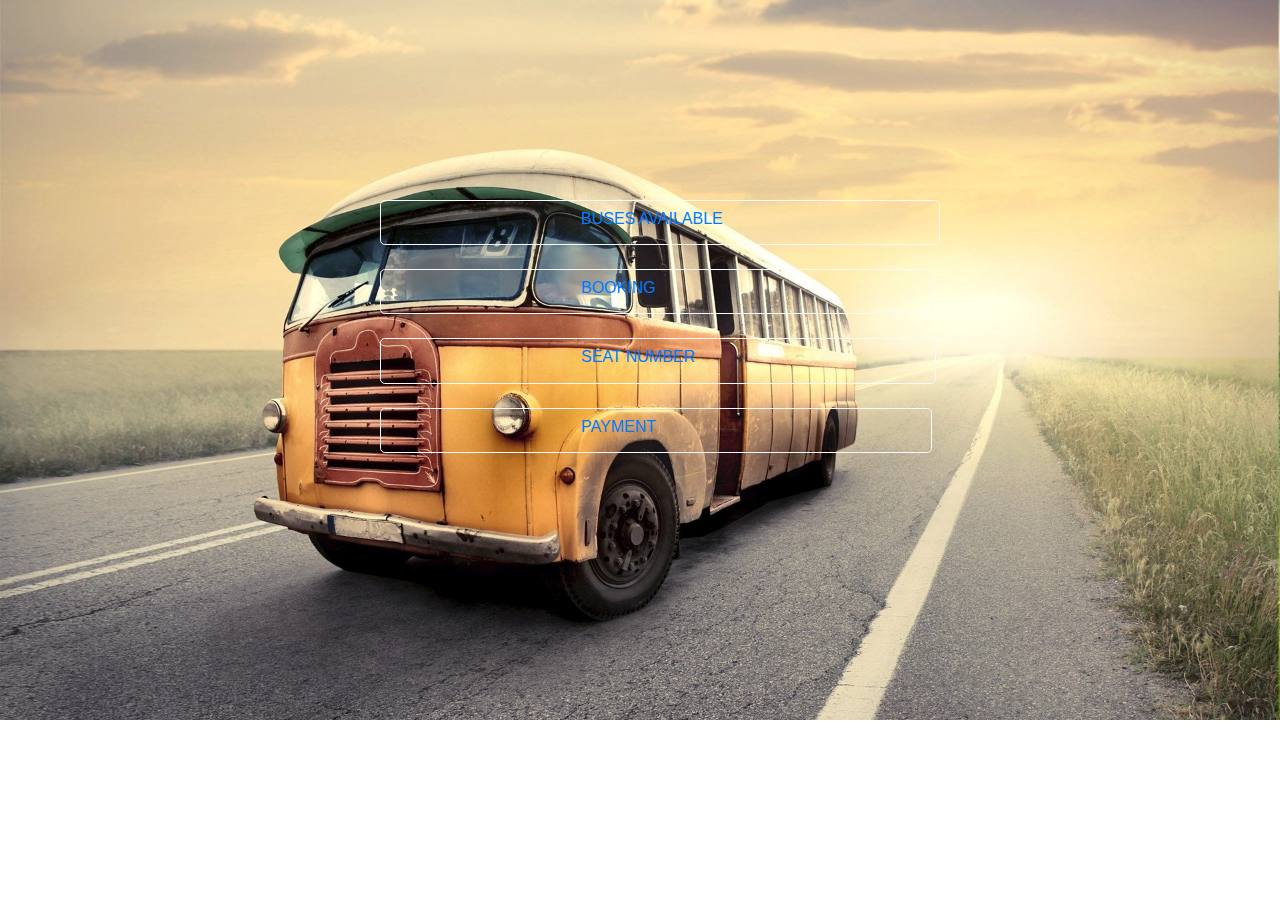
<file: minipro/services.html>
<!doctype html>
<html lang="en">
  <head>
    <!-- Required meta tags -->
    <meta charset="utf-8">
    <meta name="viewport" content="width=device-width, initial-scale=1, shrink-to-fit=no">

    <!-- Bootstrap CSS -->
    <link rel="stylesheet" href="https://stackpath.bootstrapcdn.com/bootstrap/4.3.1/css/bootstrap.min.css" integrity="sha384-ggOyR0iXCbMQv3Xipma34MD+dH/1fQ784/j6cY/iJTQUOhcWr7x9JvoRxT2MZw1T" crossorigin="anonymous">
    <link rel="stylesheet" type="text/css" href="main.css">
    <title>Services</title>
  </head>
  
  <body>
    <button type="button" class="btn btn-outline-light btn-lg bus"><a class="anchor" href="buses.html"><h6>BUSES AVAILABLE</h6></a></button><br><br>
    <button type="button" class="btn btn-outline-light btn-lg book"><a class="anchor" href="booking.html"><h6>BOOKING</h6></a> </button><br><br></a>
    <button type="button" class="btn btn-outline-light btn-lg seat"><a class="anchor" href="seat.html"><h6>SEAT NUMBER</h6></a></button><br><br>
    <button type="button" class="btn btn-outline-light btn-lg pay"><a class="anchor" href="payment.html"><h6>PAYMENT</h6></a></button>    
</body>

  
    <!-- Optional JavaScript -->
     <!-- jQuery first, then Popper.js, then Bootstrap JS -->
     <script src="https://code.jquery.com/jquery-3.3.1.slim.min.js" integrity="sha384-q8i/X+965DzO0rT7abK41JStQIAqVgRVzpbzo5smXKp4YfRvH+8abtTE1Pi6jizo" crossorigin="anonymous"></script>
     <script src="https://cdnjs.cloudflare.com/ajax/libs/popper.js/1.14.7/umd/popper.min.js" integrity="sha384-UO2eT0CpHqdSJQ6hJty5KVphtPhzWj9WO1clHTMGa3JDZwrnQq4sF86dIHNDz0W1" crossorigin="anonymous"></script>
     <script src="https://stackpath.bootstrapcdn.com/bootstrap/4.3.1/js/bootstrap.min.js" integrity="sha384-JjSmVgyd0p3pXB1rRibZUAYoIIy6OrQ6VrjIEaFf/nJGzIxFDsf4x0xIM+B07jRM" crossorigin="anonymous"></script>
 </html>
</file>
<file: minipro 2/table.css>
body{
    background:dodgerblue;
   
    text-transform: uppercase;
}

hr{
    border-bottom:none;
}

td{
    font-size: 15px;
    cursor: hand;
    
}

tr{
    cursor: hand;
}

table{
    border-bottom: dodgerblue;
}

.img{
    position: absolute;
    bottom: 515px;
    right: 790px;
}

.topnav{
    font-size: 12px;
    font-weight: bold;
    color:gray;
  }
</file>
<file: minipro 2/main.css>
body{
    background:url(thumb-1920-317196.jpg) no-repeat;
    background-size: cover;
}

.button{
    position: relative;
    left: 570px;
    top: 200px;
}

.form-control{
    /* background: transparent; */
    border: white 2px solid;
    position: relative;
    bottom: -200px;
    left:150px;
    opacity: 0.6;
}

.h44{
    position: relative;
    top:150px;
    left:86px;
    color: white;
}

.btn-lg{
    padding-left: 200px;
    text-align: center;
    position: relative;
    right: -380px;
    bottom: -200px;
    background: transparent;
    font-family: 'Segoe UI', Tahoma, Geneva, Verdana, sans-serif;
    font-weight: bold;
}

.book{
    padding-right: 43px;

}

.pay{
    padding-right: 45px;
}

h6{
    margin-right:200px; 
    font-size: 10px;
    color: white;
}

.btn-lg:hover{
    border: 2px black solid;
    background: lightgrey;
}
 
.title:hover{
    color: white;
    font-weight: bold;
    font-size: 20px;
}
</file>
<file: minipro/book.css>
body{
    background:url(wp2120666.jpg) no-repeat;
    background-size: cover;
}
.form-control{
    /* background: transparent; */
    border: white 2px solid;
    position: relative;
    bottom: -200px;
    left:150px;
    opacity: 0.6;
}

button{
    position: relative;
    left: 590px;
    top: 200px;
}

.h44{
    position: relative;
    top:150px;
    left:86px;
    color: white;
}

.avail{
    background:url(photo-1494515843206-f3117d3f51b7.jpg)no-repeat ;
    background-size: cover;
}

.passenger{
 padding-left: 200px;
 padding-right: 200px; 
 position: relative;
 left: 300px;
  
}

.driver{
    padding-left: 185px;
    padding-right: 185px;    
}




.btn-lg:hover{
    background: lightgray;
    border: 2px solid gray;
}

h6{
    color: white;
}
</file>
<file: minipro/main.css>
body{
    background:url(thumb-1920-317196.jpg) no-repeat;
    background-size: cover;
}

.button{
    position: relative;
    left: 590px;
    top: 200px;
}

.form-control{
    /* background: transparent; */
    border: white 2px solid;
    position: relative;
    bottom: -200px;
    left:150px;
    opacity: 0.6;
}

.h44{
    position: relative;
    top:150px;
    left:86px;
    color: white;
}

.btn-lg{
    padding-left: 200px;
    text-align: center;
    position: relative;
    right: -380px;
    bottom: -200px;
    background: transparent;
    font-family: 'Segoe UI', Tahoma, Geneva, Verdana, sans-serif;
    font-weight: bold;
}

.book{
    padding-right: 75px;

}

.seat{
    padding-right: 40px;
}

.pay{
    padding-right: 75px;
}

h6{
    margin-right:200px; 
}

.btn-lg:hover{
    border: 2px blue solid;
    background: white;
}

.anchor{
    text-decoration: none;
}
</file>
<file: minipro 2/css/landing-page.css>
/*
 * Start Bootstrap - Landing Page (http://startbootstrap.com/)
 * Copyright 2013-2016 Start Bootstrap
 * Licensed under MIT (https://github.com/BlackrockDigital/startbootstrap/blob/gh-pages/LICENSE)
 */

body,
html {
    width: 100%;
    height: 100%;
}

body,
h1,
h2,
h3,
h4,
h5,
h6 {
    font-family: "Lato","Helvetica Neue",Helvetica,Arial,sans-serif;
    font-weight: 700;
}

.topnav {
    font-size: 14px; 
}

.lead {
    font-size: 18px;
    font-weight: 400;
}

.intro-header {
    padding-top: 50px; /* If you're making other pages, make sure there is 50px of padding to make sure the navbar doesn't overlap content! */
    padding-bottom: 50px;
    text-align: center;
    color: #f8f8f8;
    background: url(../img/164110699-bus-wallpapers.jpg) no-repeat center center;
    background-size: cover;
}

.intro-message {
    position: relative;
    padding-top: 20%;
    padding-bottom: 20%;
}

.intro-message > h1 {
    margin: 0;
    text-shadow: 2px 2px 3px rgba(0,0,0,0.6);
    font-size: 5em;
}

.intro-divider {
    width: 400px;
    border-top: 1px solid #f8f8f8;
    border-bottom: 1px solid rgba(0,0,0,0.2);
}

.intro-message > h3 {
    text-shadow: 2px 2px 3px rgba(0,0,0,0.6);
}

@media(max-width:767px) {
    .intro-message {
        padding-bottom: 15%;
    }

    .intro-message > h1 {
        font-size: 3em;
    }

    ul.intro-social-buttons > li {
        display: block;
        margin-bottom: 20px;
        padding: 0;
    }

    ul.intro-social-buttons > li:last-child {
        margin-bottom: 0;
    }

    .intro-divider {
        width: 100%;
    }
}

.network-name {
    text-transform: uppercase;
    font-size: 14px;
    font-weight: 400;
    letter-spacing: 2px;
}

.content-section-a {
    padding: 50px 0;
    background-color: #f8f8f8;
}

.content-section-b {
    padding: 50px 0;
    border-top: 1px solid #e7e7e7;
    border-bottom: 1px solid #e7e7e7;
}

.section-heading {
    margin-bottom: 30px;
}

.section-heading-spacer {
    float: left;
    width: 200px;
    border-top: 3px solid #e7e7e7;
}

.banner {
    padding: 100px 0;
    color: #f8f8f8;
    background: url(../img/2018_teaser_home_modelluebersicht_Modelluebersicht.jpg) no-repeat center ;
    background-size: 1200px 250px;
    
}

.banner h2 {
    margin: 0;
    text-shadow: 2px 2px 3px rgba(0,0,0,0.6);
    font-size: 3em;
}

.banner ul {
    margin-bottom: 0;
}

.banner-social-buttons {
    float: right;
    margin-top: 0;
}

@media(max-width:1199px) {
    ul.banner-social-buttons {
        float: left;
        margin-top: 15px;
    }
}

@media(max-width:767px) {
    .banner h2 {
        margin: 0;
        text-shadow: 2px 2px 3px rgba(0,0,0,0.6);
        font-size: 3em;
    }

    ul.banner-social-buttons > li {
        display: block;
        margin-bottom: 20px;
        padding: 0;
    }

    ul.banner-social-buttons > li:last-child {
        margin-bottom: 0;
    }
}

footer {
    padding: 50px 0;
    background-color: #f8f8f8;
}

p.copyright {
    margin: 15px 0 0;
}

.button{
    opacity: 0.9px;
    font-size: 100%;
}
</file>
<file: minipro/css/landing-page.css>
/*
 * Start Bootstrap - Landing Page (http://startbootstrap.com/)
 * Copyright 2013-2016 Start Bootstrap
 * Licensed under MIT (https://github.com/BlackrockDigital/startbootstrap/blob/gh-pages/LICENSE)
 */

body,
html {
    width: 100%;
    height: 100%;
}

body,
h1,
h2,
h3,
h4,
h5,
h6 {
    font-family: "Lato","Helvetica Neue",Helvetica,Arial,sans-serif;
    font-weight: 700;
}

.topnav {
    font-size: 14px; 
}

.lead {
    font-size: 18px;
    font-weight: 400;
}

.intro-header {
    padding-top: 50px; /* If you're making other pages, make sure there is 50px of padding to make sure the navbar doesn't overlap content! */
    padding-bottom: 50px;
    text-align: center;
    color: #f8f8f8;
    background: url(../img/164110699-bus-wallpapers.jpg) no-repeat center center;
    background-size: cover;
}

.intro-message {
    position: relative;
    padding-top: 20%;
    padding-bottom: 20%;
}

.intro-message > h1 {
    margin: 0;
    text-shadow: 2px 2px 3px rgba(0,0,0,0.6);
    font-size: 5em;
}

.intro-divider {
    width: 400px;
    border-top: 1px solid #f8f8f8;
    border-bottom: 1px solid rgba(0,0,0,0.2);
}

.intro-message > h3 {
    text-shadow: 2px 2px 3px rgba(0,0,0,0.6);
}

@media(max-width:767px) {
    .intro-message {
        padding-bottom: 15%;
    }

    .intro-message > h1 {
        font-size: 3em;
    }

    ul.intro-social-buttons > li {
        display: block;
        margin-bottom: 20px;
        padding: 0;
    }

    ul.intro-social-buttons > li:last-child {
        margin-bottom: 0;
    }

    .intro-divider {
        width: 100%;
    }
}

.network-name {
    text-transform: uppercase;
    font-size: 14px;
    font-weight: 400;
    letter-spacing: 2px;
}

.content-section-a {
    padding: 50px 0;
    background-color: #f8f8f8;
}

.content-section-b {
    padding: 50px 0;
    border-top: 1px solid #e7e7e7;
    border-bottom: 1px solid #e7e7e7;
}

.section-heading {
    margin-bottom: 30px;
}

.section-heading-spacer {
    float: left;
    width: 200px;
    border-top: 3px solid #e7e7e7;
}

.banner {
    padding: 100px 0;
    color: #f8f8f8;
    background: url(../img/2018_teaser_home_modelluebersicht_Modelluebersicht.jpg) no-repeat center ;
    background-size: 1200px 250px;
    
}

.banner h2 {
    margin: 0;
    text-shadow: 2px 2px 3px rgba(0,0,0,0.6);
    font-size: 3em;
}

.banner ul {
    margin-bottom: 0;
}

.banner-social-buttons {
    float: right;
    margin-top: 0;
}

@media(max-width:1199px) {
    ul.banner-social-buttons {
        float: left;
        margin-top: 15px;
    }
}

@media(max-width:767px) {
    .banner h2 {
        margin: 0;
        text-shadow: 2px 2px 3px rgba(0,0,0,0.6);
        font-size: 3em;
    }

    ul.banner-social-buttons > li {
        display: block;
        margin-bottom: 20px;
        padding: 0;
    }

    ul.banner-social-buttons > li:last-child {
        margin-bottom: 0;
    }
}

footer {
    padding: 50px 0;
    background-color: #f8f8f8;
}

p.copyright {
    margin: 15px 0 0;
}

.button{
    opacity: 0.9px;
    font-size: 100%;
}
</file>
